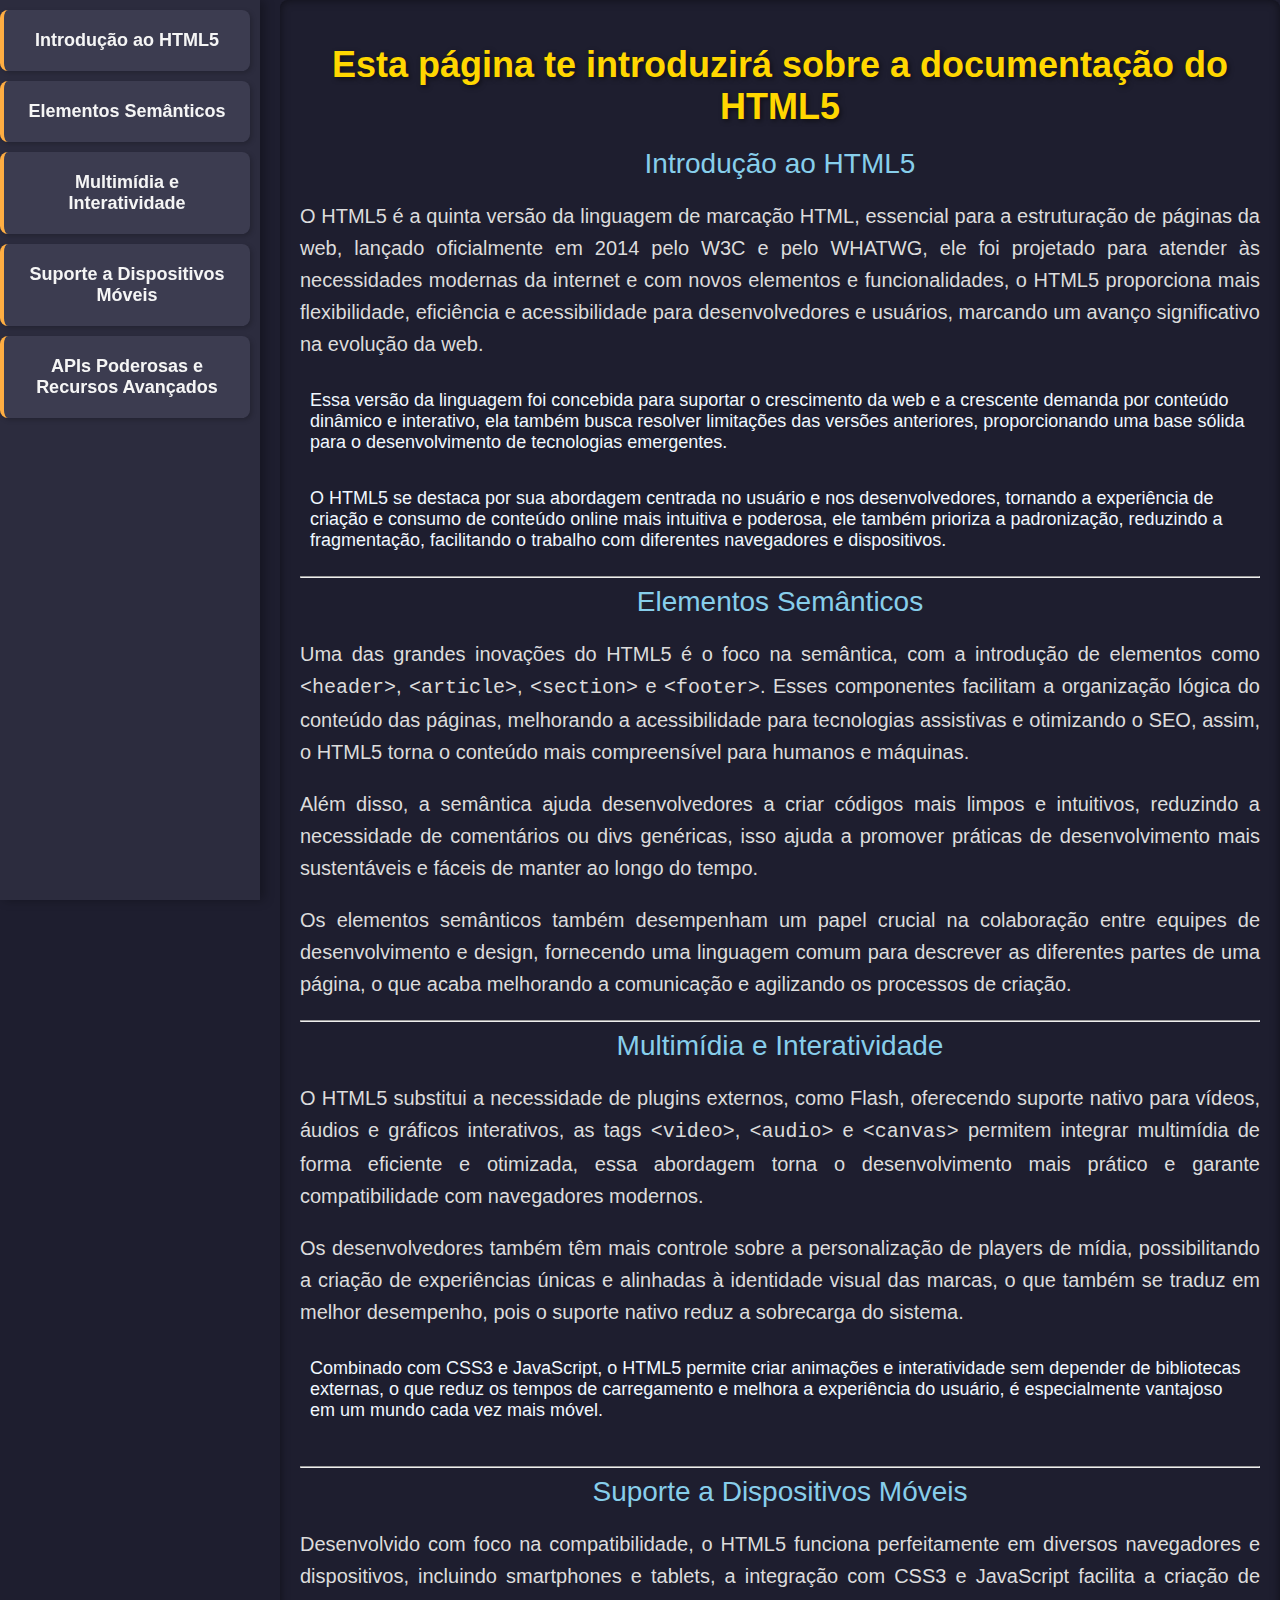
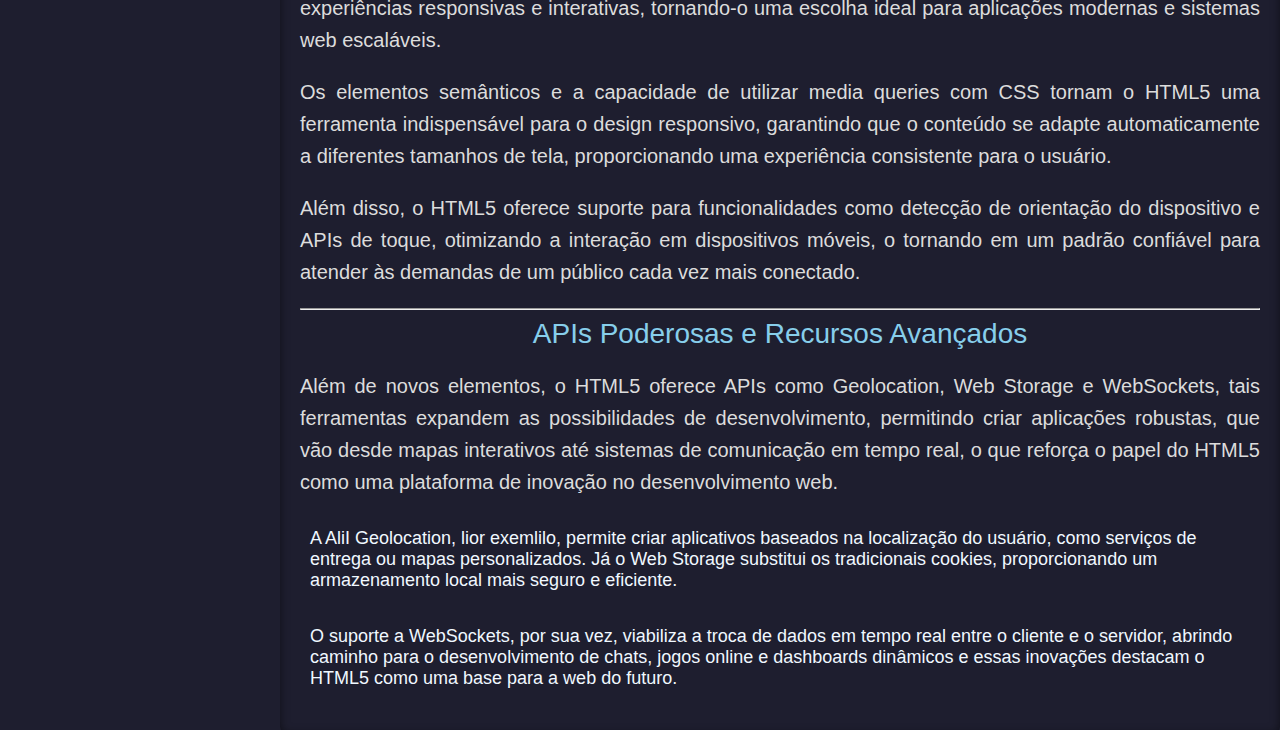
<file: index.html>
<!DOCTYPE html>
<html lang="pt-BR">
        <head>
        <meta charset="UTF-8">
        <meta name="viewport" content="width=device-width, initial-scale=1.0">
        <link rel="stylesheet" href="Doc.css">
        <link rel="icon" href="https://upload.wikimedia.org/wikipedia/commons/6/61/HTML5_logo_and_wordmark.svg" type="image/x-icon">
        <title>documentação do HTML</title>
        </head>
        <main id="main-doc">
                <nav id="navbar">
                    <header>
                        <ul>
                            <li>
                                <a href="#Introdução_ao_HTML5" class="nav-link">Introdução ao HTML5</a>
                            </li>
                            <li>
                                <a href="#Elementos_Semânticos" class="nav-link">Elementos Semânticos</a>
                            </li>
                            <li>
                                <a href="#Multimídia_e_Interatividade" class="nav-link">Multimídia e Interatividade</a>
                            </li>
                            <li>
                                <a href="#Suporte_a_Dispositivos_Móveis" class="nav-link">Suporte a Dispositivos Móveis</a>
                            </li>
                            <li>
                                <a href="#APIs_Poderosas_e_Recursos_Avançados" class="nav-link">APIs Poderosas e Recursos Avançados</a>
                            </li>
                        </ul>
                    </header>
                </nav>
                <body>
                    <h1>Esta página te introduzirá sobre a documentação do HTML5</h1>
                    <section class="main-section" id="Introdução_ao_HTML5">
                        <header>Introdução ao HTML5</header>
                        <p>O HTML5 é a quinta versão da linguagem de marcação HTML, essencial para a estruturação de páginas da web, lançado oficialmente em 2014 pelo W3C e pelo WHATWG, ele foi projetado para atender às necessidades modernas da internet e com novos elementos e funcionalidades, o HTML5 proporciona mais flexibilidade, eficiência e acessibilidade para desenvolvedores e usuários, marcando um avanço significativo na evolução da web.</p>
                        <ul>
                            <li>Essa versão da linguagem foi concebida para suportar o crescimento da web e a crescente demanda por conteúdo dinâmico e interativo, ela também busca resolver limitações das versões anteriores, proporcionando uma base sólida para o desenvolvimento de tecnologias emergentes.</li>
                            <li>O HTML5 se destaca por sua abordagem centrada no usuário e nos desenvolvedores, tornando a experiência de criação e consumo de conteúdo online mais intuitiva e poderosa, ele também prioriza a padronização, reduzindo a fragmentação, facilitando o trabalho com diferentes navegadores e dispositivos.</li>
                        </ul>
                    </section>
                    <hr>
                    <section class="main-section" id="Elementos_Semânticos">
                        <header>Elementos Semânticos</header>
                        <p>Uma das grandes inovações do HTML5 é o foco na semântica, com a introdução de elementos como <code>&lt;header&gt;</code>, <code>&lt;article&gt;</code>, <code>&lt;section&gt;</code> e <code>&lt;footer&gt;</code>. Esses componentes facilitam a organização lógica do conteúdo das páginas, melhorando a acessibilidade para tecnologias assistivas e otimizando o SEO, assim, o HTML5 torna o conteúdo mais compreensível para humanos e máquinas.</p>
                        <p>Além disso, a semântica ajuda desenvolvedores a criar códigos mais limpos e intuitivos, reduzindo a necessidade de comentários ou divs genéricas, isso ajuda a promover práticas de desenvolvimento mais sustentáveis e fáceis de manter ao longo do tempo.</p>
                        <p>Os elementos semânticos também desempenham um papel crucial na colaboração entre equipes de desenvolvimento e design, fornecendo uma linguagem comum para descrever as diferentes partes de uma página, o que acaba melhorando a comunicação e agilizando os processos de criação.</p>
                    </section>
                    <hr>
                    <section class="main-section" id="Multimídia_e_Interatividade">
                        <header>Multimídia e Interatividade</header>  
                        <p>O HTML5 substitui a necessidade de plugins externos, como Flash, oferecendo suporte nativo para vídeos, áudios e gráficos interativos, as tags <code>&lt;video&gt;</code>, <code>&lt;audio&gt;</code> e <code>&lt;canvas&gt;</code> permitem integrar multimídia de forma eficiente e otimizada, essa abordagem torna o desenvolvimento mais prático e garante compatibilidade com navegadores modernos.</p>
                        <p>Os desenvolvedores também têm mais controle sobre a personalização de players de mídia, possibilitando a criação de experiências únicas e alinhadas à identidade visual das marcas, o que também se traduz em melhor desempenho, pois o suporte nativo reduz a sobrecarga do sistema.</p>
                        <ul>
                            <li>Combinado com CSS3 e JavaScript, o HTML5 permite criar animações e interatividade sem depender de bibliotecas externas, o que reduz os tempos de carregamento e melhora a experiência do usuário, é especialmente vantajoso em um mundo cada vez mais móvel.</p>
                        </ul>
                    </section>
                    <hr>
                    <section class="main-section" id="Suporte_a_Dispositivos_Móveis">
                        <header>Suporte a Dispositivos Móveis</header>  
                        <p>Desenvolvido com foco na compatibilidade, o HTML5 funciona perfeitamente em diversos navegadores e dispositivos, incluindo smartphones e tablets, a integração com CSS3 e JavaScript facilita a criação de experiências responsivas e interativas, tornando-o uma escolha ideal para aplicações modernas e sistemas web escaláveis.</p>
                        <p>Os elementos semânticos e a capacidade de utilizar media queries com CSS tornam o HTML5 uma ferramenta indispensável para o design responsivo, garantindo que o conteúdo se adapte automaticamente a diferentes tamanhos de tela, proporcionando uma experiência consistente para o usuário.</p>
                        <p>Além disso, o HTML5 oferece suporte para funcionalidades como detecção de orientação do dispositivo e APIs de toque, otimizando a interação em dispositivos móveis, o tornando em um padrão confiável para atender às demandas de um público cada vez mais conectado.</p>
                    </section>
                    <hr>
                    <section class="main-section" id="APIs_Poderosas_e_Recursos_Avançados">
                        <header>APIs Poderosas e Recursos Avançados</header> 
                        <p>Além de novos elementos, o HTML5 oferece APIs como Geolocation, Web Storage e WebSockets, tais ferramentas expandem as possibilidades de desenvolvimento, permitindo criar aplicações robustas, que vão desde mapas interativos até sistemas de comunicação em tempo real, o que reforça o papel do HTML5 como uma plataforma de inovação no desenvolvimento web.</p>
                        <ul>
                            <li>A AliI Geolocation, lior exemlilo, permite criar aplicativos baseados na localização do usuário, como serviços de entrega ou mapas personalizados. Já o Web Storage substitui os tradicionais cookies, proporcionando um armazenamento local mais seguro e eficiente.</li>
                            <li>O suporte a WebSockets, por sua vez, viabiliza a troca de dados em tempo real entre o cliente e o servidor, abrindo caminho para o desenvolvimento de chats, jogos online e dashboards dinâmicos e essas inovações destacam o HTML5 como uma base para a web do futuro.</li>
                        </ul>
                    </section>
                </body>
        </main>
</html>
</file>
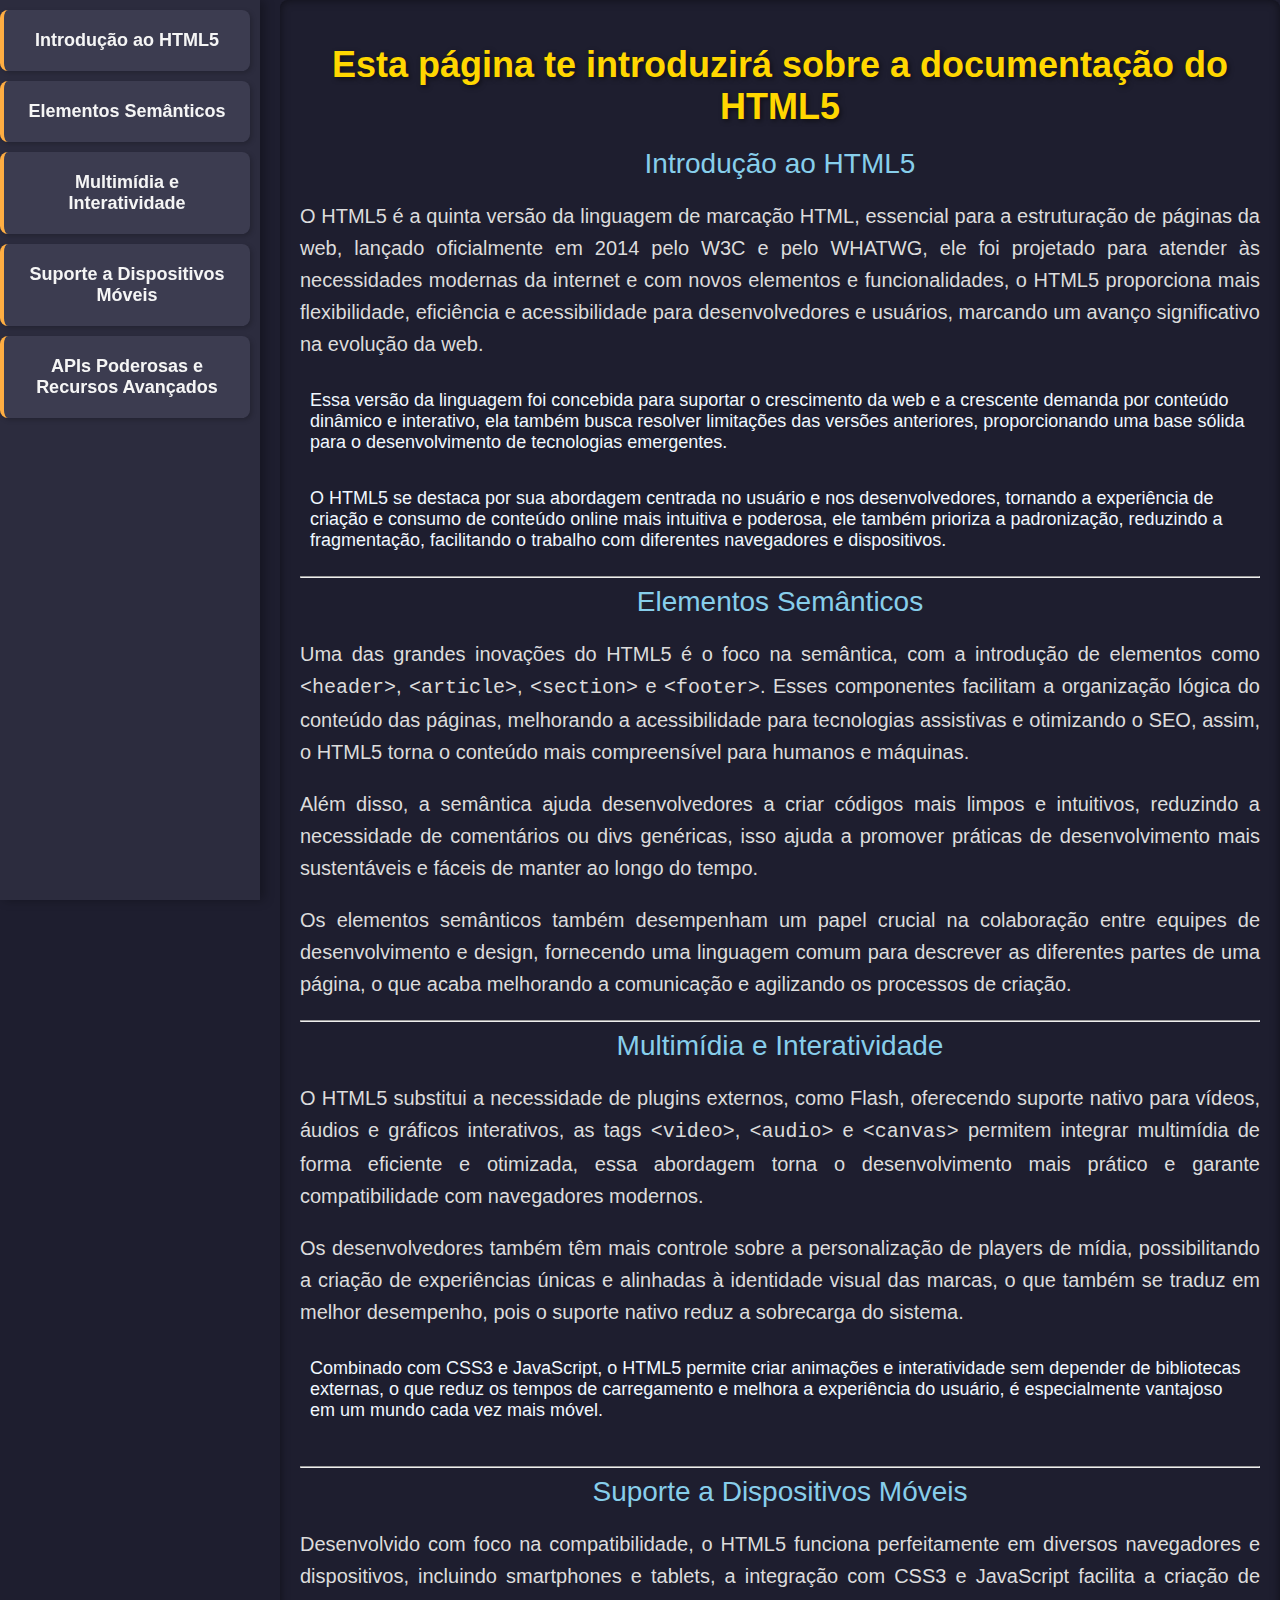
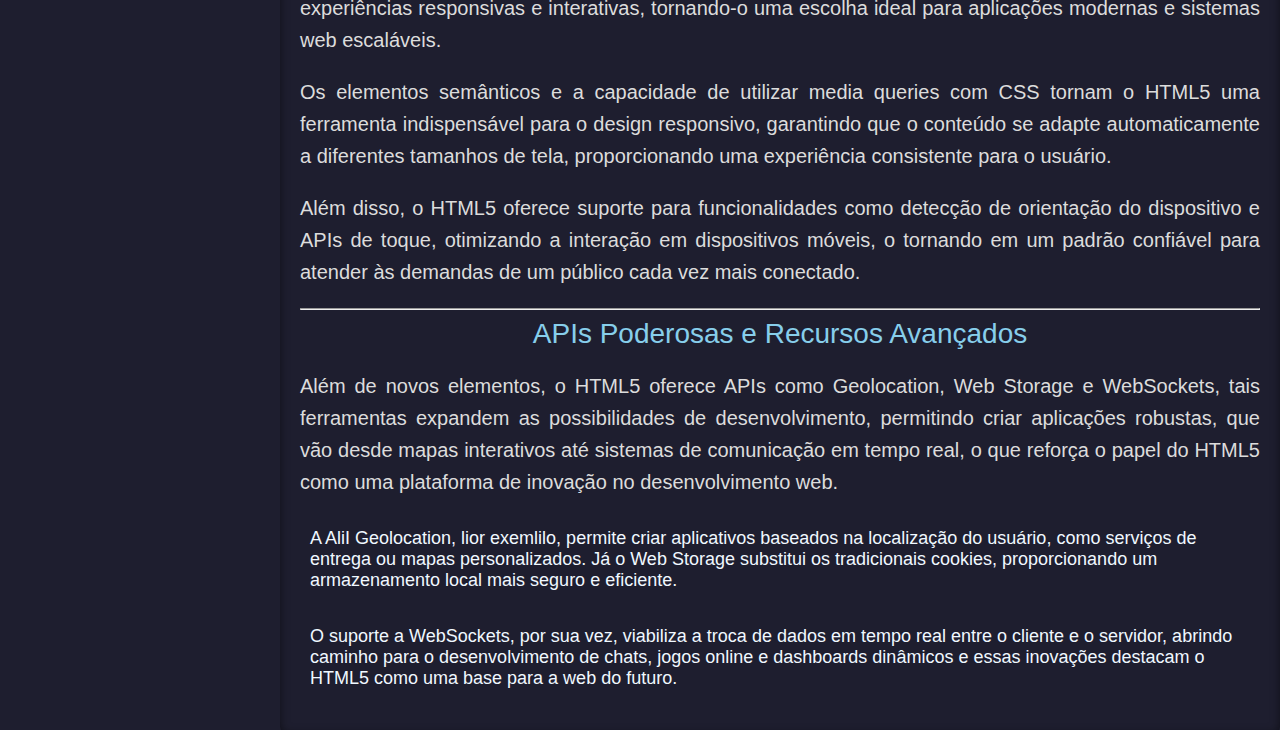
<file: Doc.html>
<!DOCTYPE html>
<html lang="pt-BR">
        <head>
        <meta charset="UTF-8">
        <meta name="viewport" content="width=device-width, initial-scale=1.0">
        <link rel="stylesheet" href="Doc.css">
        <title>documentação do HTML</title>
        </head>
        <main id="main-doc">
                <nav id="navbar">
                    <header>
                        <ul>
                            <li>
                                <a href="#Introdução_ao_HTML5" class="nav-link">Introdução ao HTML5</a>
                            </li>
                            <li>
                                <a href="#Elementos_Semânticos" class="nav-link">Elementos Semânticos</a>
                            </li>
                            <li>
                                <a href="#Multimídia_e_Interatividade" class="nav-link">Multimídia e Interatividade</a>
                            </li>
                            <li>
                                <a href="#Suporte_a_Dispositivos_Móveis" class="nav-link">Suporte a Dispositivos Móveis</a>
                            </li>
                            <li>
                                <a href="#APIs_Poderosas_e_Recursos_Avançados" class="nav-link">APIs Poderosas e Recursos Avançados</a>
                            </li>
                        </ul>
                    </header>
                </nav>
                <body>
                    <h1>Esta página te introduzirá sobre a documentação do HTML5</h1>
                    <section class="main-section" id="Introdução_ao_HTML5">
                        <header>Introdução ao HTML5</header>
                        <p>O HTML5 é a quinta versão da linguagem de marcação HTML, essencial para a estruturação de páginas da web, lançado oficialmente em 2014 pelo W3C e pelo WHATWG, ele foi projetado para atender às necessidades modernas da internet e com novos elementos e funcionalidades, o HTML5 proporciona mais flexibilidade, eficiência e acessibilidade para desenvolvedores e usuários, marcando um avanço significativo na evolução da web.</p>
                        <ul>
                            <li>Essa versão da linguagem foi concebida para suportar o crescimento da web e a crescente demanda por conteúdo dinâmico e interativo, ela também busca resolver limitações das versões anteriores, proporcionando uma base sólida para o desenvolvimento de tecnologias emergentes.</li>
                            <li>O HTML5 se destaca por sua abordagem centrada no usuário e nos desenvolvedores, tornando a experiência de criação e consumo de conteúdo online mais intuitiva e poderosa, ele também prioriza a padronização, reduzindo a fragmentação, facilitando o trabalho com diferentes navegadores e dispositivos.</li>
                        </ul>
                    </section>
                    <hr>
                    <section class="main-section" id="Elementos_Semânticos">
                        <header>Elementos Semânticos</header>
                        <p>Uma das grandes inovações do HTML5 é o foco na semântica, com a introdução de elementos como <code>&lt;header&gt;</code>, <code>&lt;article&gt;</code>, <code>&lt;section&gt;</code> e <code>&lt;footer&gt;</code>. Esses componentes facilitam a organização lógica do conteúdo das páginas, melhorando a acessibilidade para tecnologias assistivas e otimizando o SEO, assim, o HTML5 torna o conteúdo mais compreensível para humanos e máquinas.</p>
                        <p>Além disso, a semântica ajuda desenvolvedores a criar códigos mais limpos e intuitivos, reduzindo a necessidade de comentários ou divs genéricas, isso ajuda a promover práticas de desenvolvimento mais sustentáveis e fáceis de manter ao longo do tempo.</p>
                        <p>Os elementos semânticos também desempenham um papel crucial na colaboração entre equipes de desenvolvimento e design, fornecendo uma linguagem comum para descrever as diferentes partes de uma página, o que acaba melhorando a comunicação e agilizando os processos de criação.</p>
                    </section>
                    <hr>
                    <section class="main-section" id="Multimídia_e_Interatividade">
                        <header>Multimídia e Interatividade</header>  
                        <p>O HTML5 substitui a necessidade de plugins externos, como Flash, oferecendo suporte nativo para vídeos, áudios e gráficos interativos, as tags <code>&lt;video&gt;</code>, <code>&lt;audio&gt;</code> e <code>&lt;canvas&gt;</code> permitem integrar multimídia de forma eficiente e otimizada, essa abordagem torna o desenvolvimento mais prático e garante compatibilidade com navegadores modernos.</p>
                        <p>Os desenvolvedores também têm mais controle sobre a personalização de players de mídia, possibilitando a criação de experiências únicas e alinhadas à identidade visual das marcas, o que também se traduz em melhor desempenho, pois o suporte nativo reduz a sobrecarga do sistema.</p>
                        <ul>
                            <li>Combinado com CSS3 e JavaScript, o HTML5 permite criar animações e interatividade sem depender de bibliotecas externas, o que reduz os tempos de carregamento e melhora a experiência do usuário, é especialmente vantajoso em um mundo cada vez mais móvel.</p>
                        </ul>
                    </section>
                    <hr>
                    <section class="main-section" id="Suporte_a_Dispositivos_Móveis">
                        <header>Suporte a Dispositivos Móveis</header>  
                        <p>Desenvolvido com foco na compatibilidade, o HTML5 funciona perfeitamente em diversos navegadores e dispositivos, incluindo smartphones e tablets, a integração com CSS3 e JavaScript facilita a criação de experiências responsivas e interativas, tornando-o uma escolha ideal para aplicações modernas e sistemas web escaláveis.</p>
                        <p>Os elementos semânticos e a capacidade de utilizar media queries com CSS tornam o HTML5 uma ferramenta indispensável para o design responsivo, garantindo que o conteúdo se adapte automaticamente a diferentes tamanhos de tela, proporcionando uma experiência consistente para o usuário.</p>
                        <p>Além disso, o HTML5 oferece suporte para funcionalidades como detecção de orientação do dispositivo e APIs de toque, otimizando a interação em dispositivos móveis, o tornando em um padrão confiável para atender às demandas de um público cada vez mais conectado.</p>
                    </section>
                    <hr>
                    <section class="main-section" id="APIs_Poderosas_e_Recursos_Avançados">
                        <header>APIs Poderosas e Recursos Avançados</header> 
                        <p>Além de novos elementos, o HTML5 oferece APIs como Geolocation, Web Storage e WebSockets, tais ferramentas expandem as possibilidades de desenvolvimento, permitindo criar aplicações robustas, que vão desde mapas interativos até sistemas de comunicação em tempo real, o que reforça o papel do HTML5 como uma plataforma de inovação no desenvolvimento web.</p>
                        <ul>
                            <li>A AliI Geolocation, lior exemlilo, permite criar aplicativos baseados na localização do usuário, como serviços de entrega ou mapas personalizados. Já o Web Storage substitui os tradicionais cookies, proporcionando um armazenamento local mais seguro e eficiente.</li>
                            <li>O suporte a WebSockets, por sua vez, viabiliza a troca de dados em tempo real entre o cliente e o servidor, abrindo caminho para o desenvolvimento de chats, jogos online e dashboards dinâmicos e essas inovações destacam o HTML5 como uma base para a web do futuro.</li>
                        </ul>
                    </section>
                </body>
        </main>
</html>
</file>
<file: Doc.css>
* {
    scroll-behavior: smooth;
    box-sizing: border-box;
}

body {
    background-color: #1e1e2f;
    color: #f5f5f5;
    margin: 0;
    display: flex;
    font-family: 'Segoe UI', Tahoma, Geneva, Verdana, sans-serif;
}

h1 {
    font-size: 36px;
    text-align: center; 
    margin-bottom: 20px;
    color: #ffd700;
    text-shadow: 2px 2px 5px rgba(0, 0, 0, 0.5);
}

header {
    font-size: 28px;
    text-align: center;
    margin-bottom: 15px;
    color: #87ceeb;
}

p {
    font-size: 20px;
    text-align: justify;
    margin-bottom: 20px;
    line-height: 1.6;
    color: #dcdcdc;
}

ul {
    list-style-type: none;
    padding: 0;
    margin: 0;
    font-family: 'Segoe UI', Tahoma, Geneva, Verdana, sans-serif;
    font-size: 18px;
    color: #f0f8ff;
}

nav {
    width: 260px;
    background-color: #2c2c3e;
    height: 100vh;
    position: fixed;
    top: 0;
    left: 0;
    overflow-y: auto;
    box-shadow: 4px 0 10px rgba(0, 0, 0, 0.3);
}

nav ul {
    margin-right: 10px;
}

nav ul > li {
    margin: 10px 0;
    padding: 12px;
    background-color: #3c3c50;
    border-left: 4px solid #ffae42;
    border-radius: 8px;
    transition: all 0.3s ease-in-out;
    box-shadow: 2px 2px 5px rgba(0, 0, 0, 0.2);
}

nav ul > li:hover {
    background-color: #48486c;
    transform: translateX(10px);
    box-shadow: 3px 3px 8px rgba(0, 0, 0, 0.3);
}

nav ul > li a {
    display: block;
    color: #f5f5f5;
    text-decoration: none;
    font-weight: bold;
    padding: 8px 10px;
}

nav ul > li a:hover {
    background-color: #5c5c80;
    border-radius: 5px;
}

ul li {
    margin: 15px 0;
    padding: 10px;
    background-color: transparent;
    border: none;
    border-radius: 0;
    transform: none;
    transition: none;
}

ul li:hover {
    background-color: transparent;
    transform: none;
}

main {
    margin-left: 280px;
    padding: 20px;
    flex: 1;
    overflow: auto;
    background-color: #1e1e2f;
    border-radius: 8px;
    box-shadow: inset 0 0 10px rgba(0, 0, 0, 0.5);
}

@media (max-width: 768px) {
    nav {
        width: 220px;
    }

    main {
        margin-left: 230px;
    }

    h1 {
        font-size: 28px;
    }

    header {
        font-size: 22px;
    }

    p {
        font-size: 18px;
    }
}
</file>
